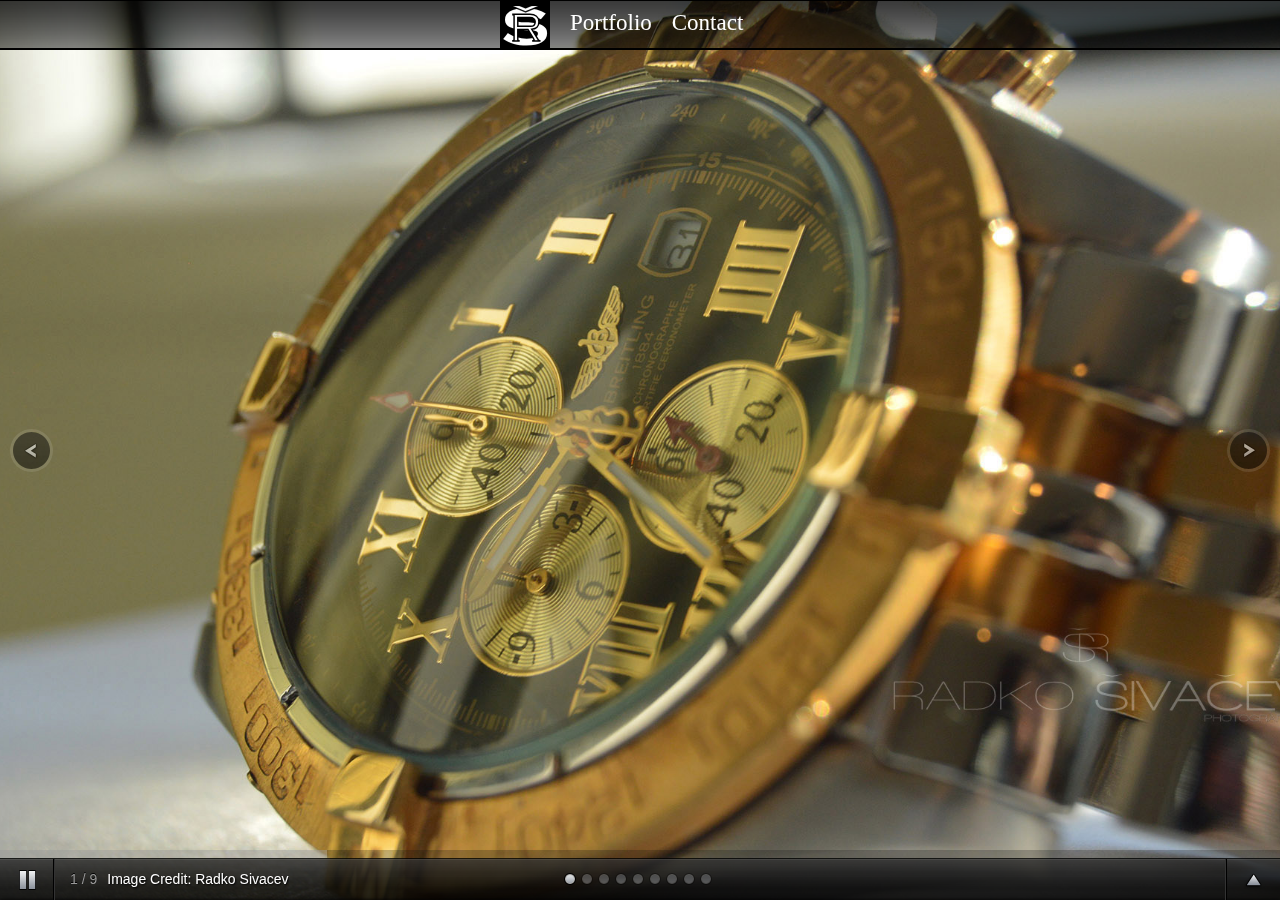
<file: index.html>
﻿<!DOCTYPE html PUBLIC>
<head>
<title>Radko Šivačev</title>
<link rel="shortcut icon" href="img/rs.ico" type="image/x-icon">	
	<meta http-equiv="content-type" content="text/html; charset=UTF-8" />
    
		<link rel="stylesheet" href="css/style.css" type="text/css" media="screen" />
		<link rel="stylesheet" href="css/supersized.css" type="text/css" media="screen" />
		<link rel="stylesheet" href="css/supersized.shutter.css" type="text/css" media="screen" />
		
		<script type="text/javascript" src="js/1.6.1.js"></script>
		<script type="text/javascript" src="js/jquery.easing.min.js"></script>	
		<script type="text/javascript" src="js/supersized.3.2.7.min.js"></script>
		<script type="text/javascript" src="js/supersized.shutter.min.js"></script>
		
<script type="text/javascript">
			
			jQuery(function($){
				
				$.supersized({
				
					// Functionality
					slide_interval          :   5000,		// Length between transitions
					transition              :   1, 			// 0-None, 1-Fade, 2-Slide Top, 3-Slide Right, 4-Slide Bottom, 5-Slide Left, 6-Carousel Right, 7-Carousel Left
					transition_speed		:	600,		// Speed of transition
															   
					// Components							
					slide_links				:	'blank',	// Individual links for each slide (Options: false, 'num', 'name', 'blank')
					slides 					:  	[			// Slideshow Images
														{image : 'img/x1.jpg', title : 'Image Credit: Radko Sivacev', thumb : 'img/x1.jpg', url : ''},
														{image : 'img/x2.jpg', title : 'Image Credit: Radko Sivacev', thumb : 'img/x2.jpg', url : ''},  
														{image : 'img/x3.jpg', title : 'Image Credit: Radko Sivacev', thumb : 'img/x3.jpg', url : ''},
														{image : 'img/x4.jpg', title : 'Image Credit: Radko Sivacev', thumb : 'img/x4.jpg', url : ''},
														{image : 'img/x5.jpg', title : 'Image Credit: Radko Sivacev', thumb : 'img/x5.jpg', url : ''},
														{image : 'img/x6.jpg', title : 'Image Credit: Radko Sivacev', thumb : 'img/x6.jpg', url : ''},
														{image : 'img/x7.jpg', title : 'Image Credit: Radko Sivacev', thumb : 'img/x7.jpg', url : ''},
														{image : 'img/x8.jpg', title : 'Image Credit: Radko Sivacev', thumb : 'img/x8.jpg', url : ''},
														{image : 'img/x9.jpg', title : 'Image Credit: Radko Sivacev', thumb : 'img/x9.jpg', url : ''}
												]
					
				});
		    });
		    
		</script>
	
</head>

<body>
      
<header role="baner">
<div id="wrap">
<nav>
<ul>
<li><a href="#"><img  alt="Radko Sivacev" id="logo" src="img/veclog.svg"></a></li>
<li><a href="port.html" class="sliding-middle-out">Portfolio</a></li>
<li><a href="cont.html" class="sliding-middle-out">Contact</a></li>

</ul>
</nav>
</div>
</header>

	<!--Demo styles (you can delete this block)-->		
	<!--End of styles-->
	<!--Thumbnail Navigation-->
	<div id="prevthumb"></div>
	<div id="nextthumb"></div>
	
	<!--Arrow Navigation-->
	<a id="prevslide" class="load-item"></a>
	<a id="nextslide" class="load-item"></a>
	
	<div id="thumb-tray" class="load-item">
		<div id="thumb-back"></div>
		<div id="thumb-forward"></div>
	</div>
	
	<!--Time Bar-->
	<div id="progress-back" class="load-item">
		<div id="progress-bar"></div>
	</div>
	
	<!--Control Bar-->
	<div id="controls-wrapper" class="load-item">
		<div id="controls">
			
			<a id="play-button"><img id="pauseplay" src="img/pause.png"/></a>
		
			<!--Slide counter-->
			<div id="slidecounter">
				<span class="slidenumber"></span> / <span class="totalslides"></span>
			</div>
			
			<!--Slide captions displayed here-->
			<div id="slidecaption"></div>
			
			<!--Thumb Tray button-->
			<a id="tray-button"><img id="tray-arrow" src="img/button-tray-up.png"/></a>
			
			<!--Navigation-->
			<ul id="slide-list"></ul>
			
		</div>
	</div>

</body>
</html>
</file>
<file: css/style.css>
@charset "utf-8";
/* CSS Document */
@font-face {
	font-family:jura;
	src:font/Jura-Medium.ttf
}
body { 	 
		margin: 0 auto;
		background-color: #000;	 
}

header { 
		width: 100%; height: 50px; 
		background-image: url(../img/top.png);
		background-repeat: repeat-x; 		 
}

#wrap { 
		width: 300px;
		height: 50px;
		margin: 0 auto;
			
}

#logo { 
		height: 50px;
		width: 50px;	
}

nav ul { 
		width: 100%;	 
}

nav ul li { 
		float: left; 
   		list-style-type: none; 
		margin: 0 auto;	 
}

nav ul li:hover {
		text-shadow: 0px 0px 20px #FFF;
		transition: linear 0.2s;
}

nav ul li a { 
		display: block; 
		height: 50px;
		line-height: 46px; 
		text-align: center; 
		color: #FFF;
		padding: 0 10px;
		padding-left: 10px;
		text-decoration:none; font-size:23px;	  		  
}

				/* ---------------- SLIDING EFFECT---------------- */ 

.sliding-middle-out {
		display: inline-block;
		position: relative;
		padding-bottom: 1px;		
}
.sliding-middle-out:after {
		content: '';
		display: block;
		margin: auto;
		height: 4px;
		width: 0px;
		background: transparent;
		transition: width .4s ease, background-color .4s ease;			
}
.sliding-middle-out:hover:after {
		width: 100%;
		background: white;			
}

				/* ---------------------- Contact ------------------ */ 
				
#contacti { 
		background: #000;
		width: 100%;
		height: 190px;
		margin-left: auto;
		margin-right: auto;
}

#mail1 { 
		background: #000;
		width: 540px;
		height: 130px;
		padding-top: 40px;
		margin-left: auto;
		margin-right: auto;
		
}

#contact2 { 
		background: #11111;
		width: 100%;
		height: 136x;		 
		margin-left: auto;
		margin-right: auto;
}
#contact3 {
		background: #000;
		width: 100%;
		height: 200px;
}
#total {
		width: 540px;
		height: 150px;
		text-align: center;
		margin: 0 auto;
		padding-top: 35px;
		font-size: 22px;
		background: #111111;
}
#total1 {
		background: #111111;
		height: 135px;
		font-size: 20px;
		margin-top: 15px;
}

#contable { 
		text-align: center;
		font-size: 25px;			
}

#condiv {
		width: 230px;
		height: 80px;
		background: url(../img/icons/cont1.png) no-repeat center top;
		margin:auto;
}

#contactdowns { 
		background: #0C0;
		width: 110px;
		height: 34px;
		margin-left: auto;
		margin-right: auto;
}
table tr td.pdf { 
		width: 120px;
		height: 120px;
		background: #111111 url(../img/icons/pdf1.png) no-repeat center top;		
}
table tr td.pdf img{ 
		opacity: 0; 
		transition: all 0.3s linear 0s;
}
table tr td.pdf:hover img { 
		opacity: 1; 
}

table tr td.rar { 
		width: 120px;
		height: 120px;
		background: #111111 url(../img/icons/rar1.png) no-repeat left top;		
}
table tr td.rar img{ 
		opacity: 0; 
		transition: all 0.18s linear 0s;
}
table tr td.rar:hover img { opacity: 1; }

			/* ------------------------ Info ----------------- */
#inf { 
	    width: 100%;
	    background-color: #1A1A1A;
		   
}

#inftext { 
		background: #1A1A1A;
		max-width: 1000px;
		height: auto;
		margin: 0 auto;
}
#inftext p { 
		font-size: 20px;
		color: #000;
		padding: 50px;	
		text-align: center;
		min-width: 200px;
		color: white;
		
}
table { 
	    margin: 0 auto;
		color: white;
		background: #111111;
}
#inf2 { 
		margin-top: 15px;
		background-color: #000;
		overflow: auto;
		
}
.icons {
		float: left;
		margin: 25px;
}
#wrapicons {
		max-width: 750px;
		margin: 0 auto;
}

	          		 /************** MENU PORTFOLIO TRANSITION **************/
#condiv img{
		width: 230px;
		height: 80px;
		transition: all 0.4s linear 0s;
		opacity: 0;
		-webkit-transition: all 0.4s linear 0s;
		-moz-transition: all 0.4s linear 0s;
		-ms-transition: all 0.4s linear 0s;
		-o-transition: all 0.4s linear 0s;
}

	          		 /************** MENU PORTFOLIO TRANSITION1 **************/
#condiv img:hover {
		opacity: 1;
		-webkit-opacity: 1;
		-moz-opacity: 1;
}

#condiv p {
		font-size: 20px;
		color: #FFF;
}

#condiv1 {
		width: 230px;
		height: 80px;
		background: url(../img/icons/cont1.png) no-repeat center top;
		margin:auto;
}

	          		 /************** MENU PORTFOLIO TRANSITION **************/
#condiv1 img{
		width: 230px;
		height: 80px;
		transition: all 0.4s linear 0s;
		opacity: 0;
		-webkit-transition: all 0.4s ease-out 0s;
		-moz-transition: all 0.4s ease-out 0s;
		-ms-transition: all 0.4s ease-out 0s;
		-o-transition: all 0.4s ease-out 0s;
}

	          		 /************** MENU PORTFOLIO TRANSITION1 **************/
#condiv1 img:hover{
		opacity: 1;
		-webkit-opacity: 1;
		-moz-opacity: 1;
}

#condiv1 p {
		font-size: 20px;
		color: #FFF;
}

#socbottom {	
		width: 50px;
		height: 50px;
		margin-left: auto;
		margin-right: auto;
		padding-top: 450px;
}

					/* ---------------------- Footer --------------------- */ 
#footer { 
		background: #292929;
		width: 100%;
		border-top: 1px solid black;
		height: 30px;
		text-align: center;
		margin-left: auto;
		margin-right: auto;
		color: #FFF;
		margin-top: 360px;
		
}
				
#footer p { 
		margin-top: 5px;
}
@media only screen and ( min-width: 150px ) and ( max-width: 950px )
{ 
#socbottom {
		padding-top: 900px;
}
}

@media only screen and ( min-width: 150px ) and ( max-width: 550px )
{ 
#contacti { 
		width: 100%;
		height: 260px;
				
}				
#mail1 { 
		width: 100%;
		height: 240px;			
}

#condiv {
		width: 300px;
		height: 80px;
		margin: 0 auto;
		margin-top: -35px;
		float:none;
		text-align: center;
}

#condiv1 {
		width: 300px;
		height: 80px;
		margin: 0 auto;
		margin-top: 35px;
		float: none;
		text-align: center;	
}


#contact2 { 
		 background: #11111;
		 width: 100%;
		 height: 150px;		 
		 margin-left: auto;
		 margin-right: auto;
}
#total { 
		width: 380px;
		height: 130px;
}

#socbottom {
		padding-top: 1300px;
}

}


@media only screen and ( min-width: 150px ) and ( max-width: 450px )
{ 
#contacti {  
		width: 100%;
		height: 260px;			
}				
#mail1 { 	
		width: 100%;
		height: 240px;			
}

#condiv {
		width: 250px;
		height: 80px;
		margin: 0 auto;
		margin-top: -35px;
		float: none;
		text-align: center;
}

#condiv1 {
		width: 250px;
		height: 80px;
		margin: 0 auto;
		margin-top: 35px;
		float: none;
		text-align: center;	
}

#contact2 { 
		 background: #11111;
		 width: 100%;
		 height: 200px;		 
		 margin-left: auto;
		 margin-right: auto;
}
#footer { 
		background: #292929;
		width: 100%;
		border-top: 1px solid black;
		height: 50px;
		text-align: center;
		margin-left: auto;
		margin-right: auto;
		color: #FFF;
		line-height: 20px;	
}


#inf { 
		height: 630px;
}
#inf2 {
		margin-top: 10px;
	
}

#socbottom {
		padding-top: 500px;
}

}
</file>
<file: css/supersized.css>
/*

	Supersized - Fullscreen Slideshow jQuery Plugin
	Version : 3.2.7
	Site	: www.buildinternet.com/project/supersized
	
	Author	: Sam Dunn
	Company : One Mighty Roar (www.onemightyroar.com)
	License : MIT License / GPL License
	
*/

* { margin:0; padding:0; }
body { background:#111; height:100%; }
	img { border:none; }
	
	#supersized-loader { position:absolute; top:50%; left:50%; z-index:0; width:60px; height:60px; margin:-30px 0 0 -30px; text-indent:-999em; background:url(../img/progress.gif) no-repeat center center;}
	
	#supersized {  display:block; position:fixed; left:0; top:0; overflow:hidden; z-index:-999; height:100%; width:100%; }
		#supersized img { width:auto; height:auto; position:relative; display:none; outline:none; border:none; }
			#supersized.speed img { -ms-interpolation-mode:nearest-neighbor; image-rendering: -moz-crisp-edges; }	/*Speed*/
			#supersized.quality img { -ms-interpolation-mode:bicubic; image-rendering: optimizeQuality; }			/*Quality*/
		
		#supersized li { display:block; list-style:none; z-index:-30; position:fixed; overflow:hidden; top:0; left:0; width:100%; height:100%; background:#111; }
		#supersized a { width:100%; height:100%; display:block; }
			#supersized li.prevslide { z-index:-20; }
			#supersized li.activeslide { z-index:-10; }
			#supersized li.image-loading { background:#111 url(../img/progress.gif) no-repeat center center; width:100%; height:100%; }
				#supersized li.image-loading img{ visibility:hidden; }
			#supersized li.prevslide img, #supersized li.activeslide img{ display:inline; }
</file>
<file: css/supersized.shutter.css>
/*

	Supersized - Fullscreen Slideshow jQuery Plugin
	Version : 3.2.7
	Site	: www.buildinternet.com/project/supersized
	
	Theme 	: Shutter 1.2
	Author	: Sam Dunn
	Company : One Mighty Roar (www.onemightyroar.com)
	License : MIT License / GPL License
	
*/

	/* Controls Bar
	----------------------------*/
	#controls-wrapper { margin:0 auto; height:42px; width:100%; bottom:0px; left:0; z-index:4; background:url(../img/nav-bg.png) repeat-x; position:fixed; }
		#controls { overflow:hidden; height:100%; position:relative; text-align:left; z-index:5; }
			#slidecounter { float:left; color:#999; font:14px "Helvetica Neue", Helvetica, Arial, sans-serif; text-shadow:#000 0 -1px 0; margin:0px 10px 0 15px; line-height:42px; }
			#slidecaption { overflow:hidden; float:left; color:#FFF; font:400 14px "Helvetica Neue", Helvetica, Arial, sans-serif; text-shadow:#000 1px 1px 2px; margin:0 20px 0 0; line-height:42px; }
			
			#navigation { float:right; margin:0px 20px 0 0; }
				#play-button{ float:left; margin-top:1px;border-right:1px solid #333; background:url('../img/bg-hover.png') repeat-x 0 44px; }
					#play-button:hover{ background-position:0 1px; cursor:pointer; }
				
				#prevslide, #nextslide{ position:absolute; height:43px; width:43px; top:50%; margin-top:-21px; opacity:0.6; }
					#prevslide{ left:10px; background:url('../img/back.png'); }
					#nextslide{ right:10px; background:url('../img/forward.png'); }
						#prevslide:active, #nextslide:active{ margin-top:-19px; }
						#prevslide:hover, #nextslide:hover{ cursor:pointer; }
				
				ul#slide-list{ padding:15px 0; float:left; position:absolute; left:50%; }
					ul#slide-list li{ list-style:none; width:12px; height:12px; float:left; margin:0 5px 0 0; }
						ul#slide-list li.current-slide a, ul#slide-list li.current-slide a:hover{ background-position:0 0px; }
						ul#slide-list li a{ display:block; width:12px; height:12px; background:url('../img/nav-dot.png') no-repeat 0 -24px; }
							ul#slide-list li a:hover{ background-position:0 -12px; cursor:pointer; }
				
				#tray-button{ float:right; margin-top:1px; border-left:1px solid #333; background:url('../img/bg-hover.png') repeat-x 0 44px; }
					#tray-button:hover{ background-position:0 1px; cursor:pointer; }
		
	
	/* Progress Bar
	----------------------------*/					
	#progress-back{ z-index:5; position:fixed; bottom:42px; left:0; height:8px; width:100%; background:url('../img/progress-back.png') repeat-x; }
		#progress-bar{ position:relative; height:8px; width:100%; background:url('../img/progress-bar.png') repeat-x; }
	
	
	/* Thumbnail Navigation
	----------------------------*/	
	#nextthumb,#prevthumb { z-index:2; display:none; position:fixed; bottom:61px; height:75px; width:100px; overflow:hidden; background:#ddd; border:1px solid #fff; -webkit-box-shadow:0 0 5px #000; }
		#nextthumb { right:12px; }
		#prevthumb { left:12px; }
			#nextthumb img, #prevthumb img { width:150px; height:auto;  }
			#nextthumb:active, #prevthumb:active { bottom:59px; }
			#nextthumb:hover, #prevthumb:hover { cursor:pointer; }
	
	
	/* Thumbnail Tray
	----------------------------*/			
	#thumb-tray{ position:fixed; z-index:3; bottom:0; left:0; background:url(../img/bg-black.png); height:150px; width:100%; overflow:hidden; text-align:center; -moz-box-shadow: 0px 0px 4px #000; -webkit-box-shadow: 0px 0px 4px #000; box-shadow: 0px 0px 4px #000; }
		
		#thumb-back, #thumb-forward{ position:absolute; z-index:5; bottom:42px; height:108px; width:40px; }
			#thumb-back{ left:0; background: url('../img/thumb-back.png') no-repeat center center;}
			#thumb-forward{ right:0; background:url('../img/thumb-forward.png') no-repeat center center;}
				#thumb-back:hover, #thumb-forward:hover{ cursor:pointer; background-color:rgba(256,256,256, 0.1); }
					#thumb-back:hover{ border-right:1px solid rgba(256,256,256, 0.2); }
					#thumb-forward:hover{ border-left:1px solid rgba(256,256,256, 0.2); }
		
		
		ul#thumb-list{ display:inline-block; list-style:none; position:relative; left:0px; padding:0 0px; }
			ul#thumb-list li{ background:#111; list-style:none; display:inline; width:150px; height:108px; overflow:hidden; float:left; margin:0; }
				ul#thumb-list li img { width:200px; height:auto; opacity:0.5; -ms-filter: "progid:DXImageTransform.Microsoft.Alpha(Opacity=60)"; filter:alpha(opacity=60); -webkit-transition: all 100ms ease-in-out; -moz-transition: all 100ms ease-in-out; -o-transition: all 100ms ease-in-out; -ms-transition: all 100ms ease-in-out; transition: all 100ms ease-in-out; }
				ul#thumb-list li.current-thumb img, ul#thumb-list li:hover img{ opacity:1; -ms-filter: "progid:DXImageTransform.Microsoft.Alpha(Opacity=100)"; filter:alpha(opacity=100); }
				ul#thumb-list li:hover{ cursor:pointer; }
</file>
